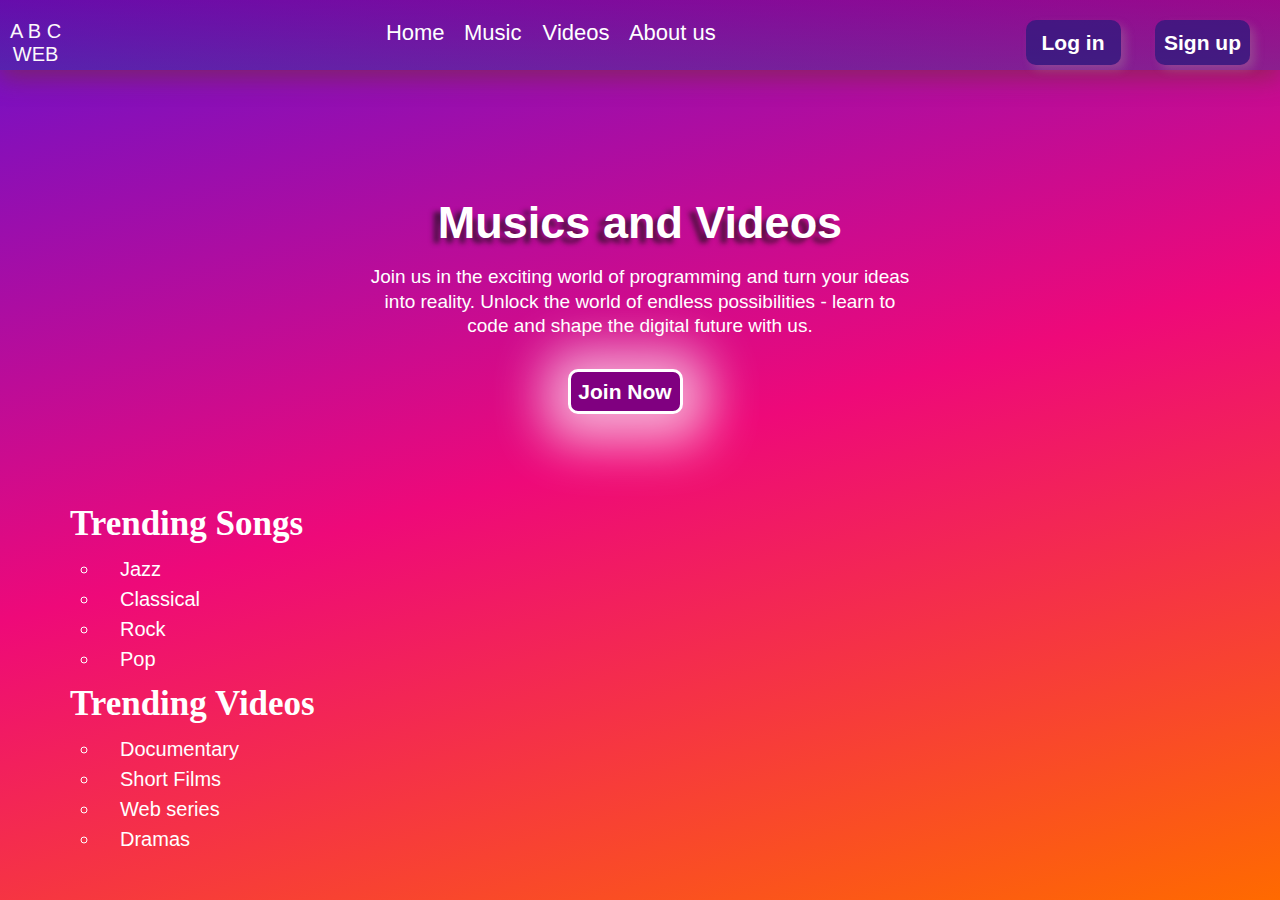
<file: index.html>
<!DOCTYPE html>
<html lang="en">

<head>
    <meta charset="UTF-8">
    <meta name="viewport" content="width=device-width, initial-scale=1.0">
    <title>Assignment 3</title>
    <link rel="stylesheet" href="./style.css">
</head>

<body>
    <!-- NAVBAR SECTION START -->
    <header>
        <nav>
            <div class="logo">
                A B C 
                <br>
                WEB

            </div>
            <span class="links">
                <ul>
                    <li><a href="./index.html"> Home</a></li>
                    <li><a href="./audio.html"> Music </a></li>
                    <li><a href="./video.html"> Videos</a></li>
                    <li><a href="./about.html"> About us </a></li>

                </ul>
            </span>
            <span class="side_buttons">
                <button> Log in</button>
                <button> Sign up</button>
            </span>
        </nav>
    </header>
    <!-- NAVBAR SECTION CLOSE -->

    <!-- BODY CONTENT START -->
    <main>
        <div class="box-1">
            <h1>Musics and Videos

            </h1>
            <p>
                Join us in the exciting world of programming and turn your ideas
                <br>
                into reality. Unlock the world of endless possibilities - learn to
                <br>
                code and shape the digital future with us.
            </p>
            <span class="buttons">
                <button class="btn-1"> Join Now</button>
                <!-- <button class="btn-2"> Learn more</button> -->
            </span>
        </div>
        <section class="media">
            <div class="audio_content">
                <h1 class="headings">
                    Trending Songs
                </h1>
                <ul>
                    <li> Jazz</li>
                    <li> Classical</li>
                    <li>Rock</li>
                    <li>Pop </li>
                </ul>
            </div>

            <div class="video_content">
                <h1 class="headings">
                    Trending Videos
                </h1>

                <ul>
                    <li>Documentary</li>
                    <li> Short Films</li>
                    <li> Web series</li>
                    <li> Dramas</li>
                </ul>
            </div>
        </section>
    </main>
    <!-- BODY CONTENT CLOSE -->
    <footer>

    </footer>
</body>

</html>
</file>
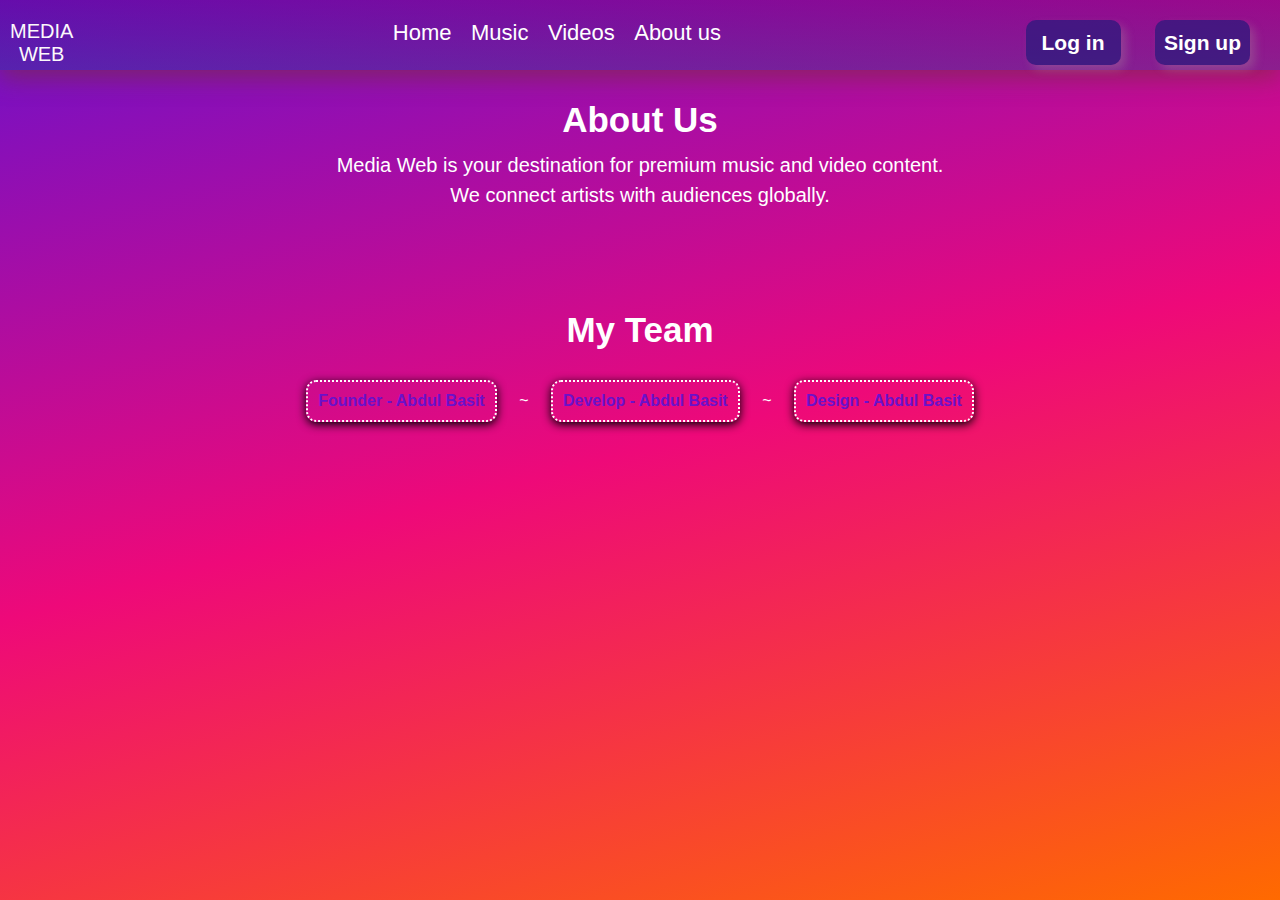
<file: about.html>
<!DOCTYPE html>
<html lang="en">

<head>
    <meta charset="UTF-8">
    <meta name="viewport" content="width=device-width, initial-scale=1.0">
    <title>About us</title>
    <link rel="stylesheet" href="./style.css">
</head>

<body>
    <!-- NAVBAR SECTION START -->
    <header>
        <nav>
            <div class="logo">
                MEDIA
                <br>
                WEB

            </div>
            <span class="links">
                <ul>
                    <li><a href="./index.html"> Home</a></li>
                    <li><a href="./audio.html"> Music</a></li>
                    <li><a href="./video.html"> Videos</a></li>
                    <li><a href="./about.html"> About us </a></li>
                </ul>
            </span>
            <span class="side_buttons">
                <button> Log in</button>
                <button> Sign up</button>
            </span>
        </nav>
    </header>
    <!-- NAVBAR SECTION CLOSE -->

    <!-- BODY CONTENT START -->
    <main>

        <div class="about-text">
            <h2>
                About Us
            </h2>

            <p>
                Media Web is your destination for premium music and video content.
                <br>
                We connect artists with audiences globally.
            </p>

            <h3>
                My Team
            </h3>

            <h4>
                Founder - Abdul Basit
            </h4>
            ~
            <h4>
                Develop - Abdul Basit
            </h4>
            ~
            <h4>Design - Abdul Basit </h4>
        </div>
    </main>
    <!-- BODY CONTENT CLOSE -->
    <footer>

    </footer>
</body>

</html>
</file>
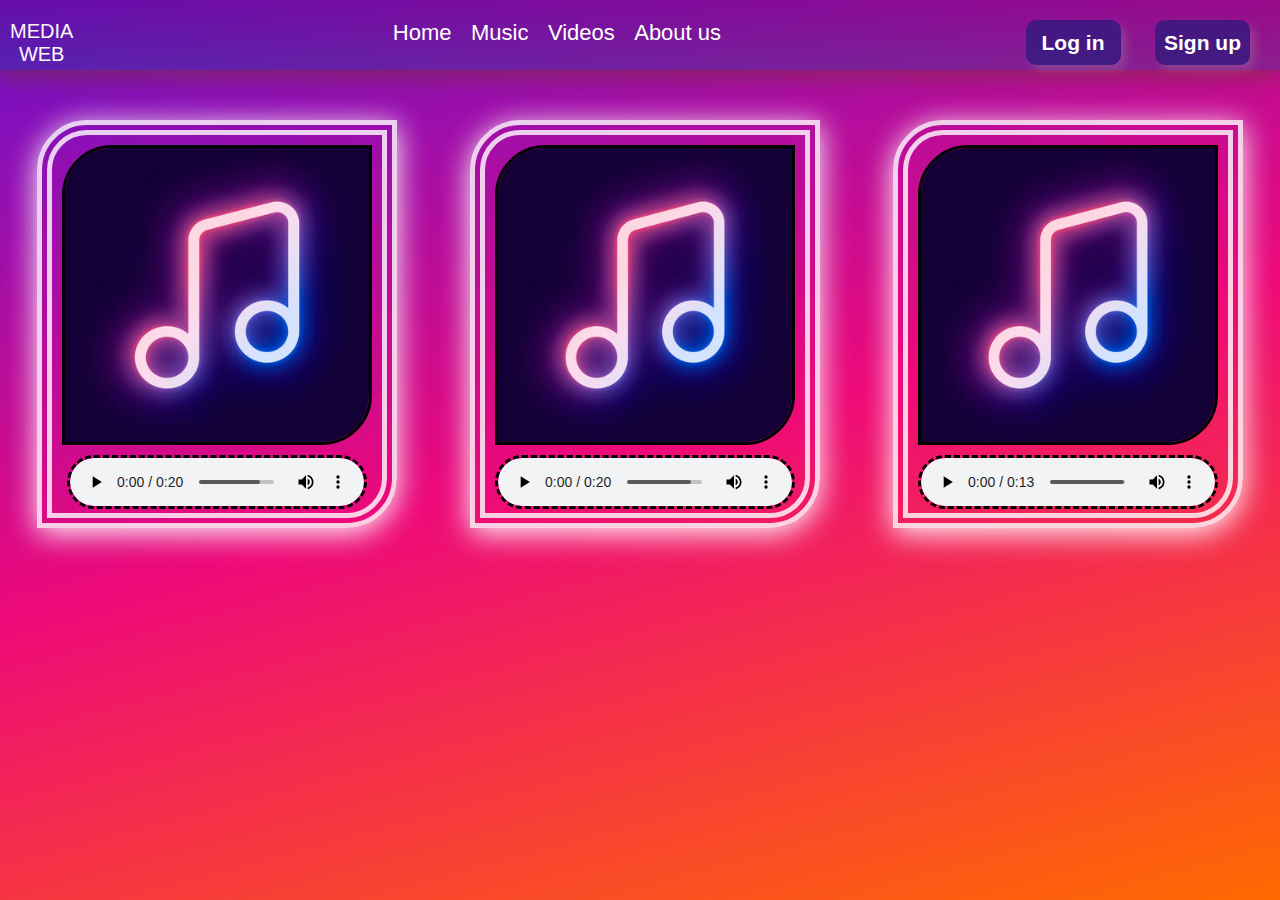
<file: audio.html>
<!DOCTYPE html>
<html lang="en">

<head>
    <meta charset="UTF-8">
    <meta name="viewport" content="width=device-width, initial-scale=1.0">
    <title> Musics </title>
    <link rel="stylesheet" href="./style.css">
</head>

<body>
    <!-- NAVBAR SECTION START -->
    <header>
        <nav>
            <div class="logo">
                MEDIA
                <br>
                WEB

            </div>
            <span class="links">
                <ul>
                    <li><a href="./index.html"> Home</a></li>
                    <li><a href="./audio.html"> Music</a></li>
                    <li><a href="./video.html"> Videos</a></li>
                    <li><a href="./about.html"> About us </a></li>

                </ul>
            </span>
            <span class="side_buttons">
                <button> Log in</button>
                <button> Sign up</button>
            </span>
        </nav>
    </header>
    <!-- NAVBAR SECTION CLOSE -->

    <!-- BODY CONTENT START -->
    <main>
        <div class="audios">
            <div class="audio_1">
                <img width="310" src="./pic-4.jpg" alt="image1">
                <audio src="./song-2.mp4" controls></audio>
            </div>
            <div class="audio_1">
                <img width="300" src="./pic-4.jpg" alt="image2">
                <audio src="./song-2.mp4" controls></audio>
            </div>
            <div class="audio_1">
                <img width="300" src="./pic-4.jpg" alt="image3">
                <audio src="./song-3.mp4" controls></audio>
            </div>
        </div>
    </main>
    <!-- BODY CONTENT CLOSE -->
    <footer>

    </footer>
</body>

</html>
</file>
<file: style.css>
* {
    margin: 0%;
    padding: 0%;
    box-sizing: border-box;
    font-family: 'Lucida', Arial, sans-serif;
    color: white;
}

/* BODY SECTION */
body {
    background: linear-gradient(165deg, #6a11cb, #ee0979, #ff6a00);
    background-size: cover;
    background-repeat: no-repeat;
    background-attachment: fixed;
}

/* NAVBAR START  */
nav {
    background: linear-gradient(to top, rgba(0, 80, 126, 0.281), rgba(90, 1, 90, 0.274));
    height: 70px;
    box-shadow: 0 8px 25px rgba(124, 47, 47, 0.568);
    display: flex;
    justify-content: space-between;
    padding-top: 20px;

}


.logo {
    font-size: 20px;
    text-align: center;
    color: rgb(252, 249, 251);
    padding-left: 10px;
    font-weight: 400;
    font-family: Impact, Haettenschweiler, 'Arial Narrow Bold', sans-serif;
}

nav ul li {
    list-style: none;
    display: inline;
    font-size: 22px;

}

nav ul li a {
    text-decoration: none;
    padding-left: 15px;
    color: white;
    cursor: pointer;

}

.side_buttons button {
    font-size: 21px;
    background-color: rgba(28, 26, 122, 0.644);
    color: white;
    font-weight: bold;
    width: 95px;
    height: 45px;
    border: none;
    border-radius: 10px;
    cursor: pointer;
    padding: 0%;
    margin-right: 30px;
    box-shadow: 5px 5px 10px rgba(170, 158, 158, 0.3);

}

/* NAVBAR END  */

/* BODY SECTION DESIGN */

.box-1 {
    padding: 80px 40px;
    line-height: 1;
    color: white;
    text-align: center;
}

.box-1 h1 {
    margin-bottom: 20px;
    text-shadow: -7px 5px 5px rgba(19, 18, 18, 0.644);
}

.box-1 p {
    line-height: 1.3;
    font-size: 19px;
}

.btn-1 {
    background-color: purple;
    color: rgb(255, 255, 255);
    border: white solid 3px;
    font-size: 21px;
    font-weight: bold;
    width: 115px;
    height: 45px;
    border-radius: 10px;
    cursor: pointer;
    padding: 0%;
    margin-right: 30px;
    box-shadow: 1px 5px 50px 25px rgba(255, 255, 255, 0.644);
    margin-top: 30px;
}



.headings {
    margin: 10px 70px;
    font-family: arial black;
    font-size: 35px;
}

.media ul li {
    line-height: 1.5;
    list-style: circle;
    color: white;
    margin-left: 100px;
    padding: 0px 20px;
    font-size: 20px;
}

/* AUDIO PAGE STYLE START  */
.audios {
    display: flex;
    justify-content: space-around;
    margin-top: 50px;

}

.audio_1 {
    border: 15px double rgba(255, 255, 255, 0.808);
    border-top-left-radius: 50px;
    border-bottom-right-radius: 50px;
    text-align: center;
    box-shadow: 0px 5px 30px rgb(255, 255, 255);
}

.audio_1 img {
    display: block;
    border: 3px solid rgb(0, 0, 0);
    border-top-left-radius: 50px;
    border-bottom-right-radius: 50px;
    margin: 10px;
    height: 300px;
}

audio {
    border: 3px dashed rgb(0, 0, 0);
    border-radius: 65px;

}

h1 {
    margin: 50px;
    font-size: 45px;
    color: white;

}

/* AUDIO PAGE STYLE CLOSE  */

/* VIDIO PAGE STYLE START  */

video {
    width: 300px;
    height: 500px;
    border: 2px solid white;
    border-top-left-radius: 50px;
    border-bottom-right-radius: 50px;
    margin: 30px 70px;
    box-shadow: -7px 5px 5px rgba(19, 18, 18, 0.644);
}

/* VIDEO PAGE STYLE CLOSE  */


/* ABOUT PAGE STYLE START  */

.about-text {
    margin: 30px;
    text-align: center;
}

.about-text h2 {
    margin-bottom: 10px;
    font-size: 35px;

}

.about-text p {
    font-size: 20px;
    margin-bottom: 100px;
    line-height: 1.5;
}

.about-text h3 {

    font-size: 35px;
    margin-bottom: 30px;
}

.about-text h4 {
    display: inline-block;
    padding: 10px;
    margin: 0px 18px;
    border: 2.5px dotted white;
    border-radius: 10px;
    color: rgb(106, 17, 203);
    box-shadow: 0px 2.5px 10px rgb(0, 0, 0);
}

/* ABOUT PAGE STYLE CLOSE */
</file>
